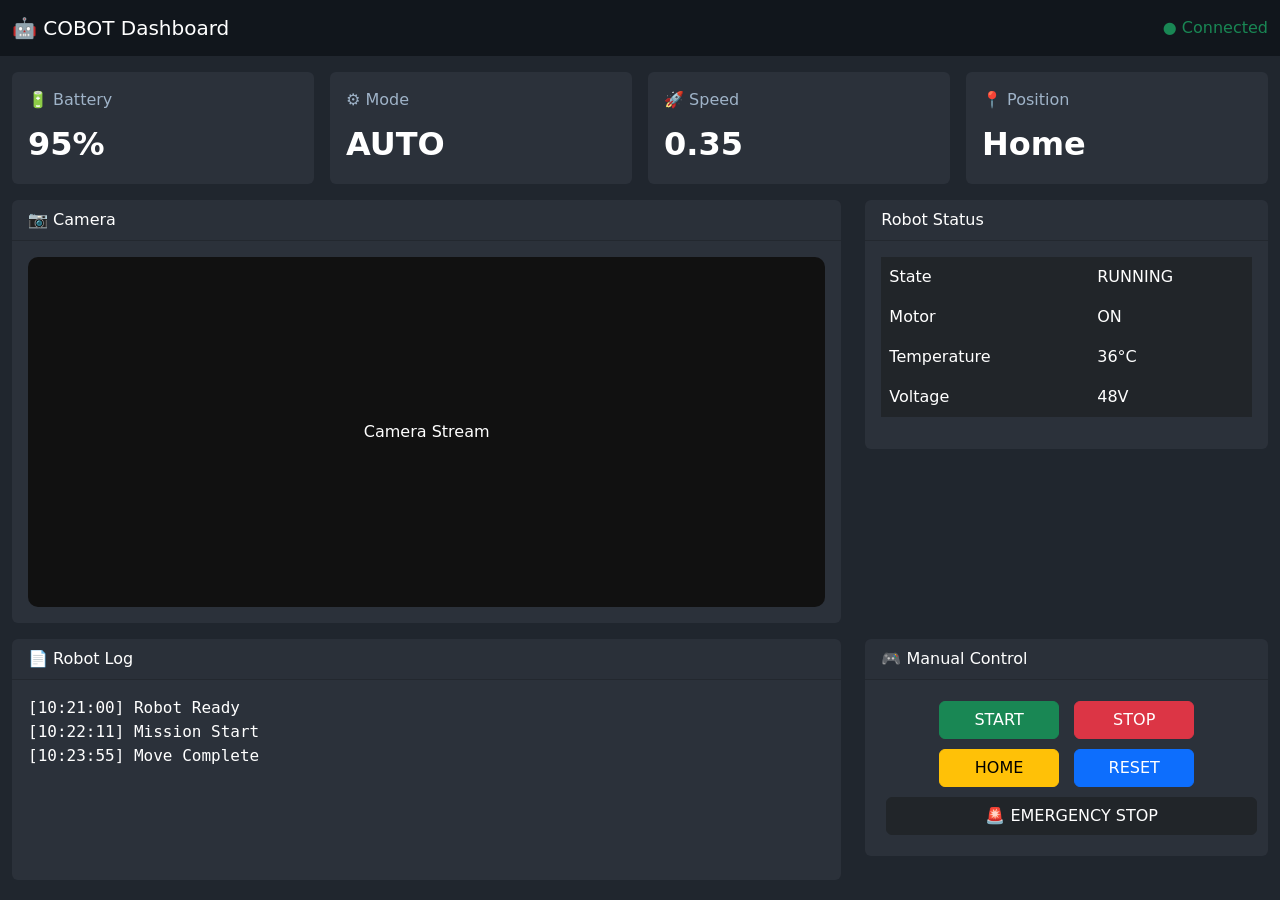
<file: frontend/robot_dashboard.html>
<!doctype html>
<html lang="ko">

<head>

    <meta charset="utf-8">

    <meta name="viewport" content="width=device-width, initial-scale=1">

    <link href="https://cdn.jsdelivr.net/npm/bootstrap@5.3.7/dist/css/bootstrap.min.css" rel="stylesheet">

    <link href="https://cdn.jsdelivr.net/npm/bootstrap-icons@1.13.1/font/bootstrap-icons.css" rel="stylesheet">

    <title>ROS2 Dashboard</title>

    <style>
        body {
            background: #20262E;
        }

        .card {
            background: #2B313A;
            color: white;
            border: none;
        }

        .card-title {
            color: #9fb3c8;
        }

        .navbar {
            background: #11161C;
        }

        .camera {
            height: 350px;
            background: #111;
            border-radius: 10px;
        }

        .logbox {

            height: 200px;
            overflow: auto;
            font-family: monospace;
        }

        .control button {

            width: 120px;
            margin: 5px;
        }

        .big {

            font-size: 32px;
            font-weight: bold;
        }
    </style>

</head>

<body>

    <nav class="navbar navbar-dark">

        <div class="container-fluid">

            <span class="navbar-brand">

                🤖 COBOT Dashboard

            </span>

            <span class="text-success">

                ● Connected

            </span>

        </div>

    </nav>

    <div class="container-fluid mt-3">

        <div class="row g-3">

            <div class="col-md">

                <div class="card">

                    <div class="card-body">

                        <div class="card-title">

                            🔋 Battery

                        </div>

                        <div class="big">

                            95%

                        </div>

                    </div>

                </div>

            </div>

            <div class="col-md">

                <div class="card">

                    <div class="card-body">

                        <div class="card-title">

                            ⚙ Mode

                        </div>

                        <div class="big">

                            AUTO

                        </div>

                    </div>

                </div>

            </div>

            <div class="col-md">

                <div class="card">

                    <div class="card-body">

                        <div class="card-title">

                            🚀 Speed

                        </div>

                        <div class="big">

                            0.35

                        </div>

                    </div>

                </div>

            </div>

            <div class="col-md">

                <div class="card">

                    <div class="card-body">

                        <div class="card-title">

                            📍 Position

                        </div>

                        <div class="big">

                            Home

                        </div>

                    </div>

                </div>

            </div>

        </div>

        <div class="row mt-3">

            <div class="col-lg-8">

                <div class="card">

                    <div class="card-header">

                        📷 Camera

                    </div>

                    <div class="card-body">

                        <div class="camera d-flex justify-content-center align-items-center">

                            Camera Stream

                        </div>

                    </div>

                </div>

            </div>

            <div class="col-lg-4">

                <div class="card">

                    <div class="card-header">

                        Robot Status

                    </div>

                    <div class="card-body">

                        <table class="table table-dark table-borderless">

                            <tr>

                                <td>State</td>

                                <td>RUNNING</td>

                            </tr>

                            <tr>

                                <td>Motor</td>

                                <td>ON</td>

                            </tr>

                            <tr>

                                <td>Temperature</td>

                                <td>36°C</td>

                            </tr>

                            <tr>

                                <td>Voltage</td>

                                <td>48V</td>

                            </tr>

                        </table>

                    </div>

                </div>

            </div>

        </div>

        <div class="row mt-3">

            <div class="col-lg-8">

                <div class="card">

                    <div class="card-header">

                        📄 Robot Log

                    </div>

                    <div class="card-body logbox">

                        [10:21:00] Robot Ready<br>

                        [10:22:11] Mission Start<br>

                        [10:23:55] Move Complete<br>

                    </div>

                </div>

            </div>

            <div class="col-lg-4">

                <div class="card">

                    <div class="card-header">

                        🎮 Manual Control

                    </div>

                    <div class="card-body control text-center">

                        <button class="btn btn-success">START</button>

                        <button class="btn btn-danger">STOP</button>

                        <button class="btn btn-warning">HOME</button>

                        <button class="btn btn-primary">RESET</button>

                        <button class="btn btn-dark w-100">

                            🚨 EMERGENCY STOP

                        </button>

                    </div>

                </div>

            </div>

        </div>

    </div>

</body>

</html>
<!doctype html>
</file>
